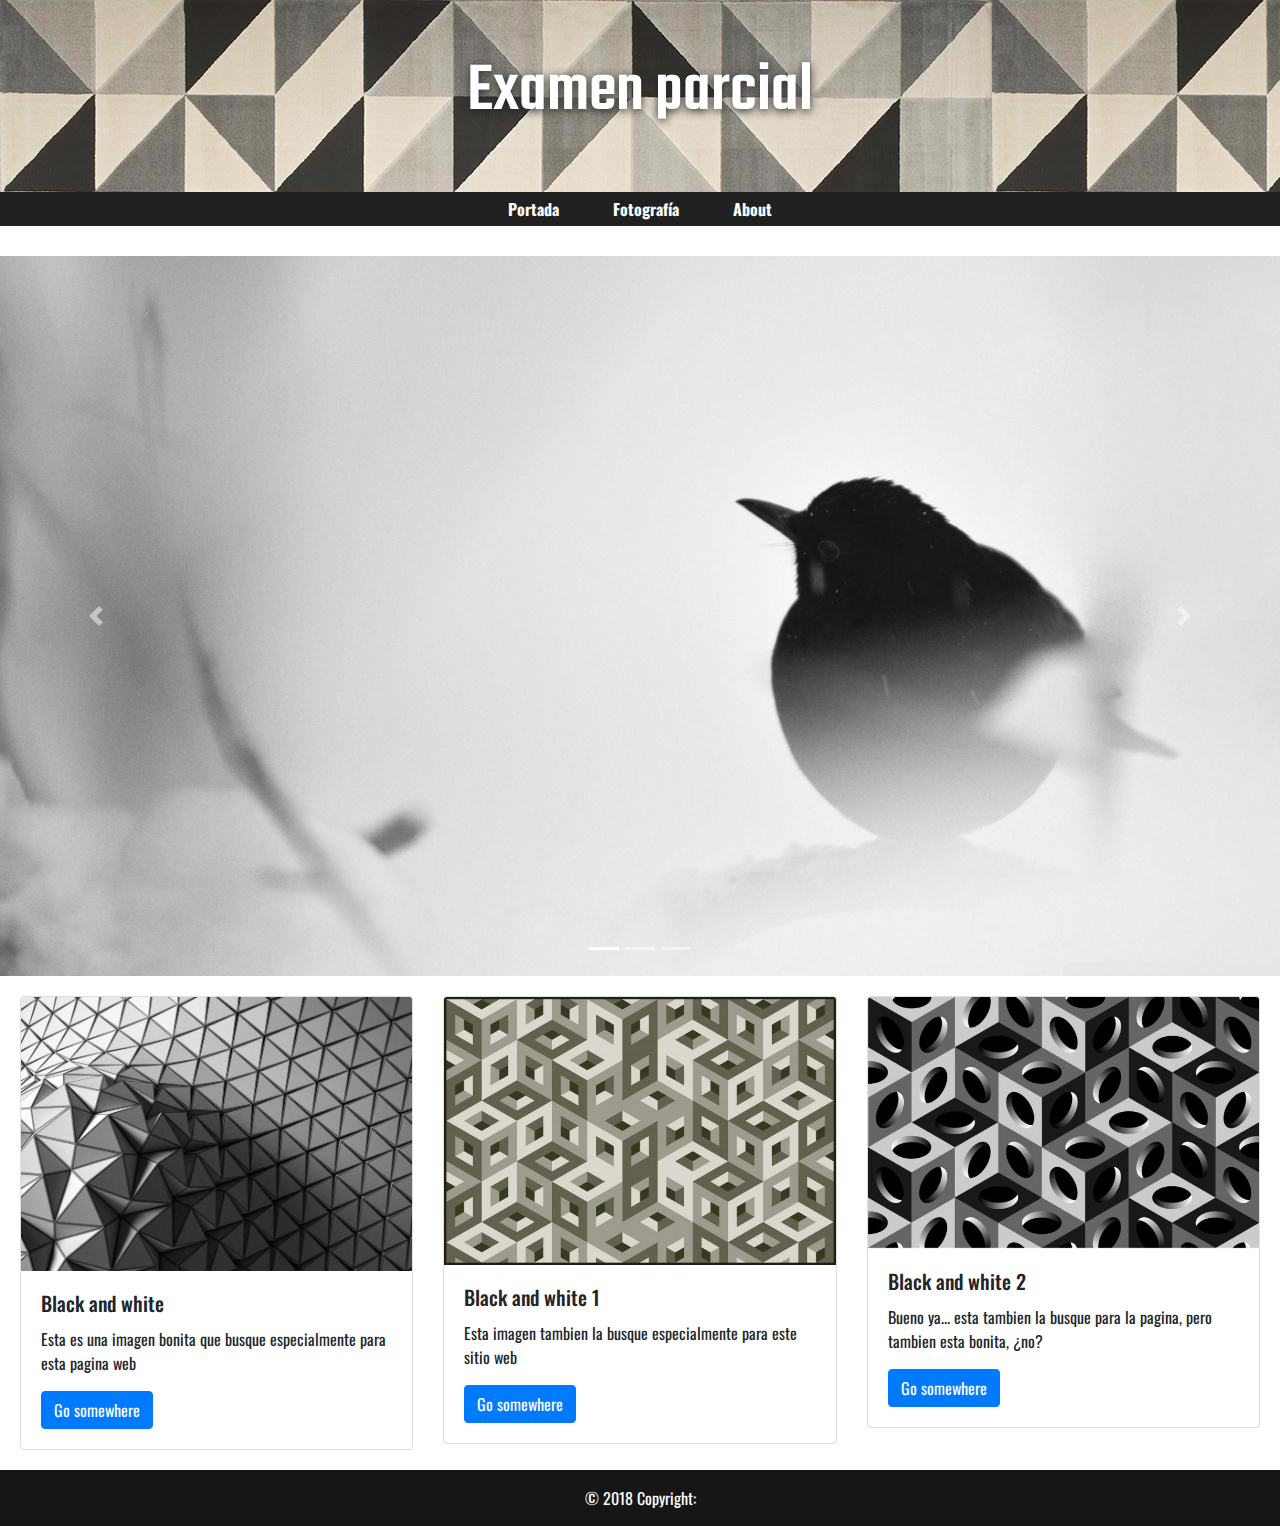
<file: public/index.html>
<!DOCTYPE html>
<html lang="en">
<head>
    <meta charset="UTF-8">
        <meta name="viewport" content="width=device-width, initial-scale=1.0">
        <meta http-equiv="X-UA-Compatible" content="ie=edge">
        <title>Document</title>
            <link rel="stylesheet" href="https://maxcdn.bootstrapcdn.com/bootstrap/4.0.0/css/bootstrap.min.css" integrity="sha384-Gn5384xqQ1aoWXA+058RXPxPg6fy4IWvTNh0E263XmFcJlSAwiGgFAW/dAiS6JXm" crossorigin="anonymous">
       <link rel="stylesheet" href="css/estilos.css">     
</head>
<body>
        <header>
                <h1>Examen parcial</h1>
            </header>
            <nav>
            <!--  la ventana con pestañas  -->
                <ul>
                    <li><a class="resaltar" href="index.html">Portada</a></li>
                    <li><a href="foto.html">Fotografía</a></li>
                    <li><a href="about.html">About</a></li>
                </ul>
            </nav>

             <!--  carrusel  -->
             <div id="carouselExampleIndicators" class="carousel slide" data-ride="carousel">
                    <ol class="carousel-indicators">
                      <li data-target="#carouselExampleIndicators" data-slide-to="0" class="active"></li>
                      <li data-target="#carouselExampleIndicators" data-slide-to="1"></li>
                      <li data-target="#carouselExampleIndicators" data-slide-to="2"></li>
                    </ol>
                    <div class="carousel-inner">
                      <div class="carousel-item active">
                        <img class="d-block w-100" src="images/1.jpg" alt="First slide">
                      </div>
                      <div class="carousel-item">
                        <img class="d-block w-100" src="images/2.jpg" alt="Second slide">
                      </div>
                      <div class="carousel-item">
                        <img class="d-block w-100" src="images/3.jpg" alt="Third slide">
                      </div>
                    </div>
                    <a class="carousel-control-prev" href="#carouselExampleIndicators" role="button" data-slide="prev">
                      <span class="carousel-control-prev-icon" aria-hidden="true"></span>
                      <span class="sr-only">Previous</span>
                    </a>
                    <a class="carousel-control-next" href="#carouselExampleIndicators" role="button" data-slide="next">
                      <span class="carousel-control-next-icon" aria-hidden="true"></span>
                      <span class="sr-only">Next</span>
                    </a>
                  </div>

                  <!--  tarjetas  -->
                  <div class="container-1">
                        <div class="row">
                            <div class="col">
                                <div class="card">
                                    <img class="card-img-top" src="images/a.jpg" class="img-responsive" alt="Card image cap">
                                    <div class="card-body">
                                      <h5 class="card-title">Black and white</h5>
                                      <p class="card-text">Esta es una imagen bonita que busque especialmente para esta pagina web</p>
                                      <a href="#" class="btn btn-primary">Go somewhere</a>
                                    </div>
                                  </div>
                            </div>
                            <div class="col">
                                <div class="card">
                                    <img class="card-img-top" src="images/b.jpg" class="img-responsive" alt="Card image cap">
                                    <div class="card-body">
                                      <h5 class="card-title">Black and white 1</h5>
                                      <p class="card-text">Esta imagen tambien la busque especialmente para este sitio web</p>
                                      <a href="#" class="btn btn-primary">Go somewhere</a>
                                    </div>
                                  </div>
                            </div>
                            <div class="col">
                                <div class="card">
                                    <img class="card-img-top" src="images/c.jpg" class="img-responsive" alt="Card image cap">
                                    <div class="card-body">
                                      <h5 class="card-title">Black and white 2</h5>
                                      <p class="card-text">Bueno ya... esta tambien la busque para la pagina, pero tambien esta bonita, ¿no? </p>
                                      <a href="#" class="btn btn-primary">Go somewhere</a>
                                    </div>
                                  </div>
                            </div>
                        </div>
                    </div>

            

                    <!--  pie de pag  -->
                  <div class="container-fluid">
                        <div class="container">
                            <div class="row">
                                <div class="col text-center pt-3">
                                  <p>© 2018 Copyright:</p>
                
                                </div>
                            </div>
                        </div>
                    </div>

                    <!--  bootstrap  -->
                    <script src="https://code.jquery.com/jquery-3.2.1.slim.min.js" integrity="sha384-KJ3o2DKtIkvYIK3UENzmM7KCkRr/rE9/Qpg6aAZGJwFDMVNA/GpGFF93hXpG5KkN" crossorigin="anonymous"></script>
                    <script src="https://cdnjs.cloudflare.com/ajax/libs/popper.js/1.12.9/umd/popper.min.js" integrity="sha384-ApNbgh9B+Y1QKtv3Rn7W3mgPxhU9K/ScQsAP7hUibX39j7fakFPskvXusvfa0b4Q" crossorigin="anonymous"></script>
                    <script src="https://maxcdn.bootstrapcdn.com/bootstrap/4.0.0/js/bootstrap.min.js" integrity="sha384-JZR6Spejh4U02d8jOt6vLEHfe/JQGiRRSQQxSfFWpi1MquVdAyjUar5+76PVCmYl" crossorigin="anonymous"></script>
    
</body>
</html>
</file>
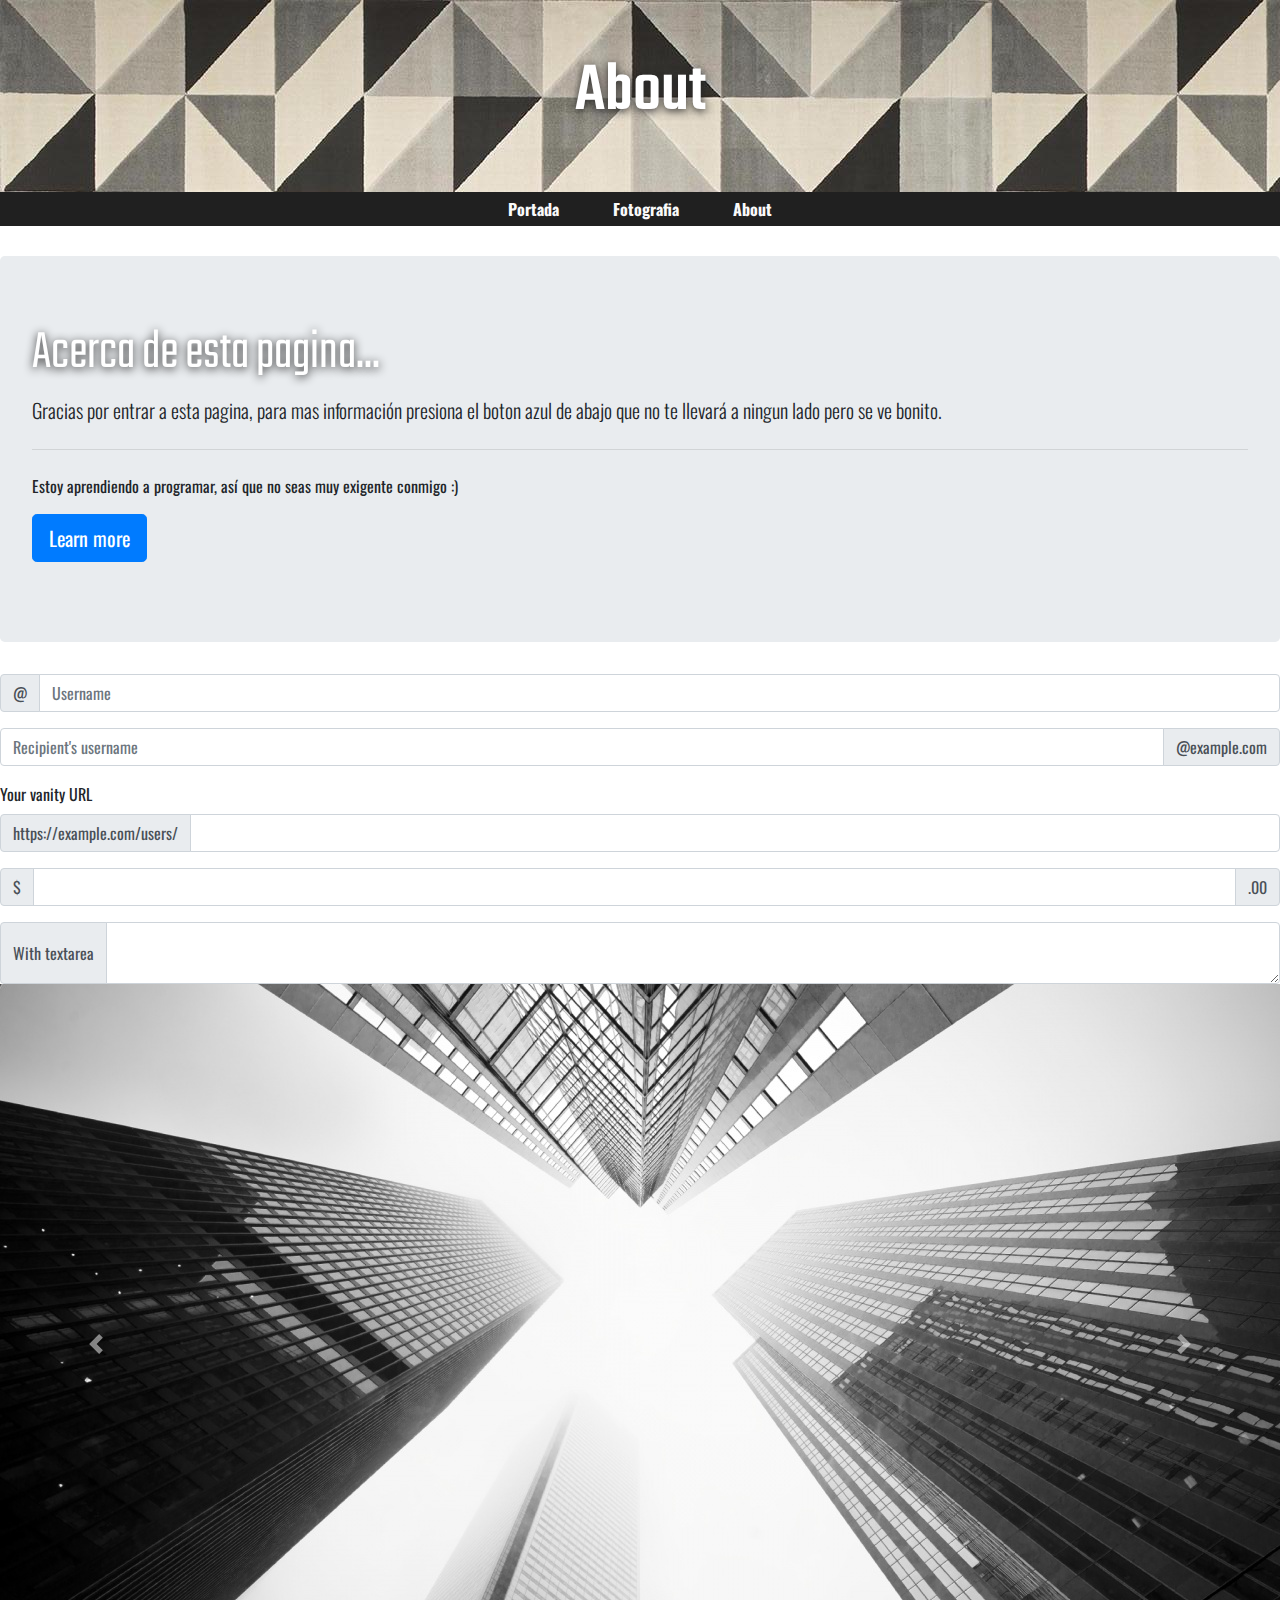
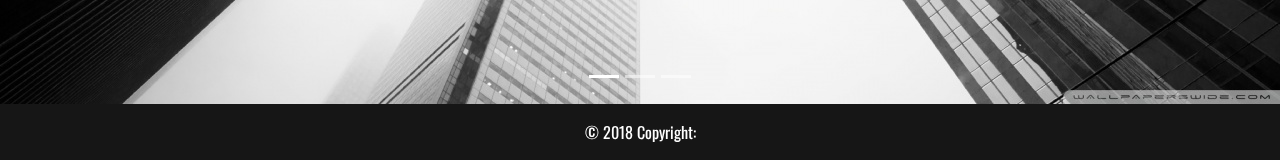
<file: public/about.html>
<!DOCTYPE html>
<html lang="en">
<head>
    <meta charset="UTF-8">
        <meta name="viewport" content="width=device-width, initial-scale=1.0">
        <meta http-equiv="X-UA-Compatible" content="ie=edge">
        <title>Document</title>
            <link rel="stylesheet" href="https://maxcdn.bootstrapcdn.com/bootstrap/4.0.0/css/bootstrap.min.css" integrity="sha384-Gn5384xqQ1aoWXA+058RXPxPg6fy4IWvTNh0E263XmFcJlSAwiGgFAW/dAiS6JXm" crossorigin="anonymous">
       <link rel="stylesheet" href="css/estilos.css">     
</head>
<body>
        <header>
                <h1>About</h1>
            </header>
            <nav>
            <!--  la ventana con pestañas  -->
                <ul>
                    <li><a href="index.html">Portada</a></li>
                    <li><a href="foto.html">Fotografia</a></li>
                    <li><a class="resaltar" href="about.html">About</a></li>
                   
                </ul>
            </nav>

            <!--  jumbotron  -->
            <div class="jumbotron">
                    <h1 class="display-4">Acerca de esta pagina...</h1>
                    <p class="lead">Gracias por entrar a esta pagina, para mas información presiona el boton azul de abajo que no te llevará a ningun lado pero se ve bonito.</p>
                    <hr class="my-4">
                    <p>Estoy aprendiendo a programar, así que no seas muy exigente conmigo :) </p>
                    <p class="lead">
                      <a class="btn btn-primary btn-lg" href="#" role="button">Learn more</a>
                    </p>
                  </div>

                  <!--  formulario  -->
                  <div class="input-group mb-3">
                        <div class="input-group-prepend">
                          <span class="input-group-text" id="basic-addon1">@</span>
                        </div>
                        <input type="text" class="form-control" placeholder="Username" aria-label="Username" aria-describedby="basic-addon1">
                      </div>
                      
                      <div class="input-group mb-3">
                        <input type="text" class="form-control" placeholder="Recipient's username" aria-label="Recipient's username" aria-describedby="basic-addon2">
                        <div class="input-group-append">
                          <span class="input-group-text" id="basic-addon2">@example.com</span>
                        </div>
                      </div>
                      
                      <label for="basic-url">Your vanity URL</label>
                      <div class="input-group mb-3">
                        <div class="input-group-prepend">
                          <span class="input-group-text" id="basic-addon3">https://example.com/users/</span>
                        </div>
                        <input type="text" class="form-control" id="basic-url" aria-describedby="basic-addon3">
                      </div>
                      
                      <div class="input-group mb-3">
                        <div class="input-group-prepend">
                          <span class="input-group-text">$</span>
                        </div>
                        <input type="text" class="form-control" aria-label="Amount (to the nearest dollar)">
                        <div class="input-group-append">
                          <span class="input-group-text">.00</span>
                        </div>
                      </div>
                      
                      <div class="input-group">
                        <div class="input-group-prepend">
                          <span class="input-group-text">With textarea</span>
                        </div>
                        <textarea class="form-control" aria-label="With textarea"></textarea>
                      </div>


                  <!--  carrusel  -->
             <div id="carouselExampleIndicators" class="carousel slide" data-ride="carousel">
                    <ol class="carousel-indicators">
                      <li data-target="#carouselExampleIndicators" data-slide-to="0" class="active"></li>
                      <li data-target="#carouselExampleIndicators" data-slide-to="1"></li>
                      <li data-target="#carouselExampleIndicators" data-slide-to="2"></li>
                    </ol>
                    <div class="carousel-inner">
                      <div class="carousel-item active">
                        <img class="d-block w-100" src="images/1a.jpg" alt="First slide">
                      </div>
                      <div class="carousel-item">
                        <img class="d-block w-100" src="images/2a.jpg" alt="Second slide">
                      </div>
                      <div class="carousel-item">
                        <img class="d-block w-100" src="images/3a.jpg" alt="Third slide">
                      </div>
                    </div>
                    <a class="carousel-control-prev" href="#carouselExampleIndicators" role="button" data-slide="prev">
                      <span class="carousel-control-prev-icon" aria-hidden="true"></span>
                      <span class="sr-only">Previous</span>
                    </a>
                    <a class="carousel-control-next" href="#carouselExampleIndicators" role="button" data-slide="next">
                      <span class="carousel-control-next-icon" aria-hidden="true"></span>
                      <span class="sr-only">Next</span>
                    </a>
                  </div>


             <!--  pie de pag  -->
             <div class="container-fluid">
                    <div class="container">
                        <div class="row">
                            <div class="col text-center pt-3">
                              <p>© 2018 Copyright:</p>
            
                            </div>
                        </div>
                    </div>
                </div>
    
                 <!--  bootstrap  -->
                 <script src="https://code.jquery.com/jquery-3.2.1.slim.min.js" integrity="sha384-KJ3o2DKtIkvYIK3UENzmM7KCkRr/rE9/Qpg6aAZGJwFDMVNA/GpGFF93hXpG5KkN" crossorigin="anonymous"></script>
                 <script src="https://cdnjs.cloudflare.com/ajax/libs/popper.js/1.12.9/umd/popper.min.js" integrity="sha384-ApNbgh9B+Y1QKtv3Rn7W3mgPxhU9K/ScQsAP7hUibX39j7fakFPskvXusvfa0b4Q" crossorigin="anonymous"></script>
                 <script src="https://maxcdn.bootstrapcdn.com/bootstrap/4.0.0/js/bootstrap.min.js" integrity="sha384-JZR6Spejh4U02d8jOt6vLEHfe/JQGiRRSQQxSfFWpi1MquVdAyjUar5+76PVCmYl" crossorigin="anonymous"></script>
 
</body>
</html>
</file>
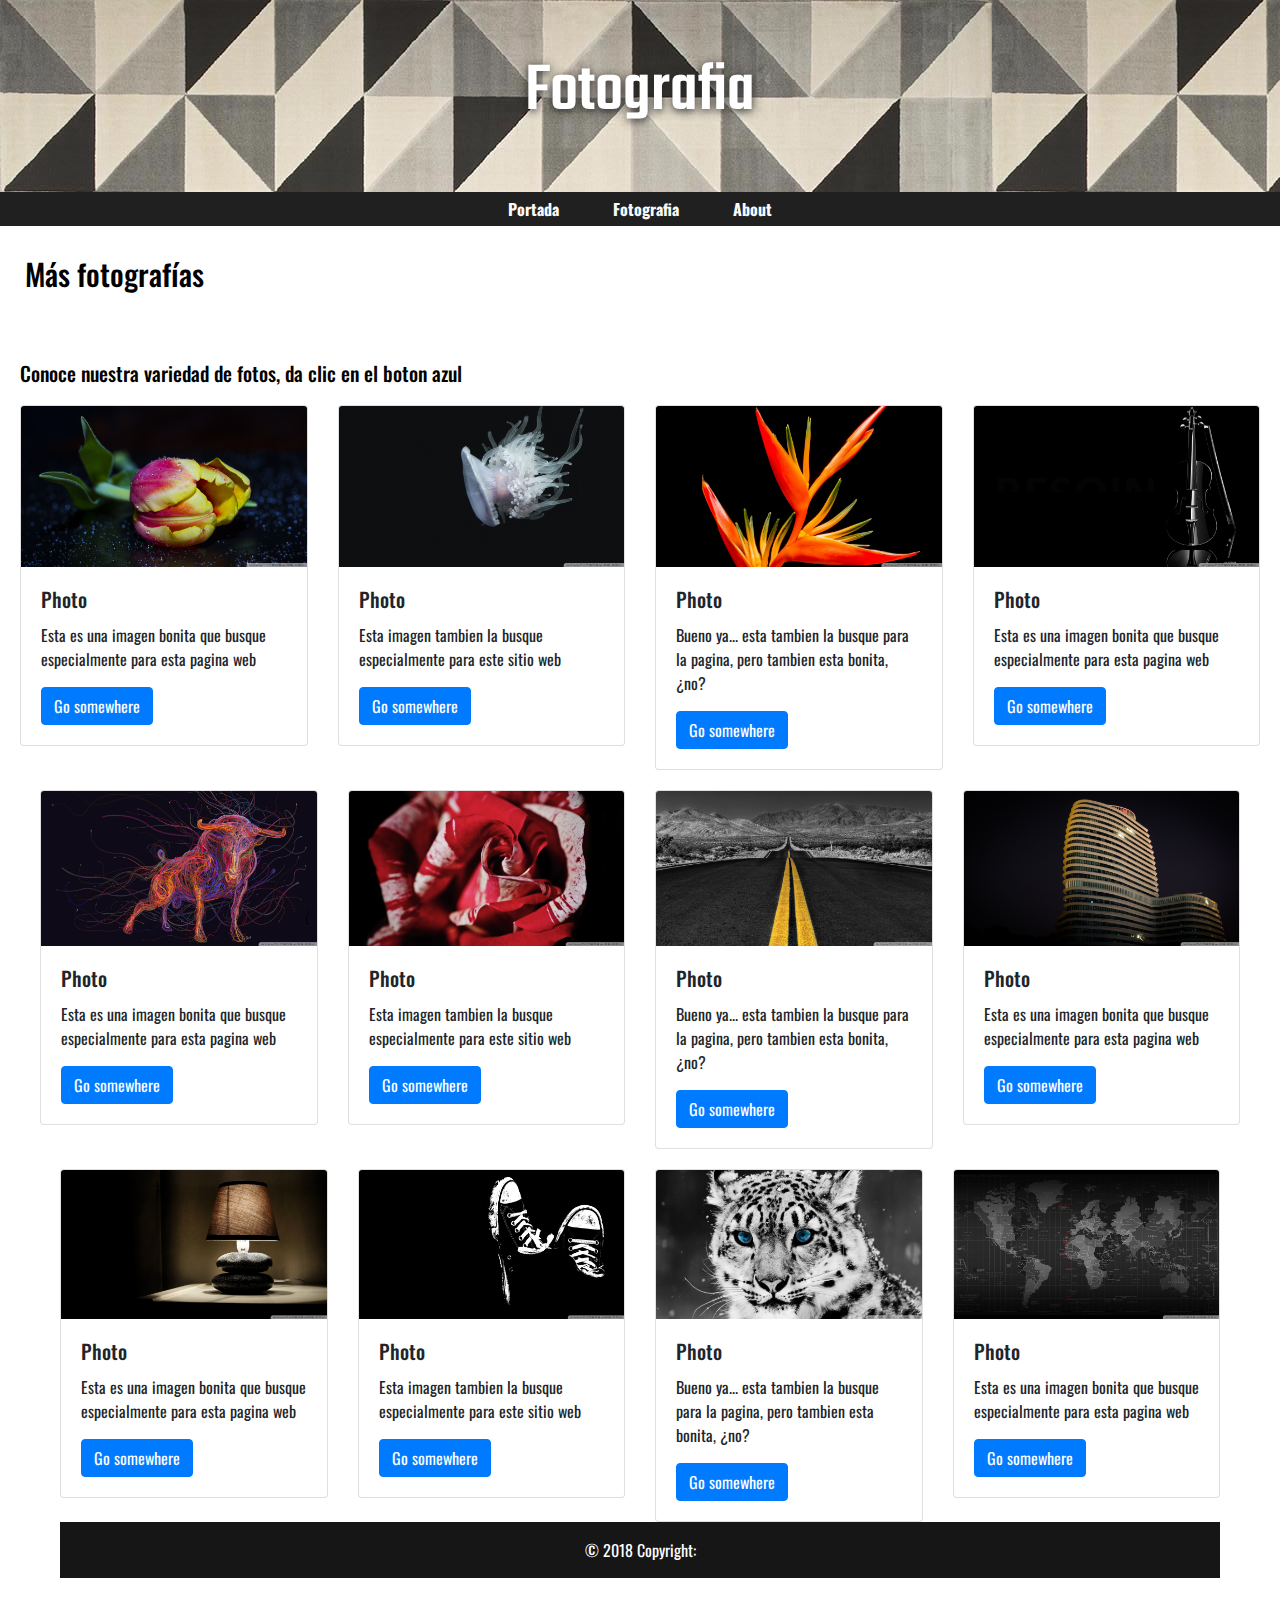
<file: public/foto.html>
<!DOCTYPE html>
<html lang="en">
<head>
    <meta charset="UTF-8">
        <meta name="viewport" content="width=device-width, initial-scale=1.0">
        <meta http-equiv="X-UA-Compatible" content="ie=edge">
        <title>Document</title>
            <link rel="stylesheet" href="https://maxcdn.bootstrapcdn.com/bootstrap/4.0.0/css/bootstrap.min.css" integrity="sha384-Gn5384xqQ1aoWXA+058RXPxPg6fy4IWvTNh0E263XmFcJlSAwiGgFAW/dAiS6JXm" crossorigin="anonymous">
       <link rel="stylesheet" href="css/estilos.css">     
</head>
<body>
        <header>
                <h1>Fotografia </h1>
            </header>
            <nav>
            <!--  la ventana con pestañas  -->
                <ul>
                    <li><a href="index.html">Portada</a></li>
                    <li><a class="resaltar" href="foto.html">Fotografia </a></li>
                    <li><a href="about.html">About</a></li>
                   
                </ul>
            </nav>

           
                <h2>Más fotografías</h2> <br>
                <h3>Conoce nuestra variedad de fotos, da clic en el boton azul </h3>
        
            <!--  tarjetas  -->
            <div class="container-1">
                    <div class="row">
                        <div class="col">
                            <div class="card">
                                <img class="card-img-top" src="images/9.jpg" class="img-responsive" alt="Card image cap">
                                <div class="card-body">
                                  <h5 class="card-title">Photo</h5>
                                  <p class="card-text">Esta es una imagen bonita que busque especialmente para esta pagina web</p>
                                  <a href="#" class="btn btn-primary">Go somewhere</a>
                                </div>
                              </div>
                        </div>
                        <div class="col">
                            <div class="card">
                                <img class="card-img-top" src="images/10.jpg" class="img-responsive" alt="Card image cap">
                                <div class="card-body">
                                  <h5 class="card-title">Photo</h5>
                                  <p class="card-text">Esta imagen tambien la busque especialmente para este sitio web</p>
                                  <a href="#" class="btn btn-primary">Go somewhere</a>
                                </div>
                              </div>
                        </div>
                        <div class="col">
                            <div class="card">
                                <img class="card-img-top" src="images/11.jpg" class="img-responsive" alt="Card image cap">
                                <div class="card-body">
                                  <h5 class="card-title">Photo</h5>
                                  <p class="card-text">Bueno ya... esta tambien la busque para la pagina, pero tambien esta bonita, ¿no? </p>
                                  <a href="#" class="btn btn-primary">Go somewhere</a>
                                </div>
                              </div>
                        </div>
                        <div class="col">
                                <div class="card">
                                    <img class="card-img-top" src="images/12.jpg" class="img-responsive" alt="Card image cap">
                                    <div class="card-body">
                                      <h5 class="card-title">Photo</h5>
                                      <p class="card-text">Esta es una imagen bonita que busque especialmente para esta pagina web</p>
                                      <a href="#" class="btn btn-primary">Go somewhere</a>
                                    </div>
                                  </div>
                                  
                    </div>
                </div>



                <div class="container-1">
                        <div class="row">
                            <div class="col">
                                <div class="card">
                                    <img class="card-img-top" src="images/13.jpg" class="img-responsive" alt="Card image cap">
                                    <div class="card-body">
                                      <h5 class="card-title">Photo</h5>
                                      <p class="card-text">Esta es una imagen bonita que busque especialmente para esta pagina web</p>
                                      <a href="#" class="btn btn-primary">Go somewhere</a>
                                    </div>
                                  </div>
                            </div>
                            <div class="col">
                                <div class="card">
                                    <img class="card-img-top" src="images/14.jpg" class="img-responsive" alt="Card image cap">
                                    <div class="card-body">
                                      <h5 class="card-title">Photo</h5>
                                      <p class="card-text">Esta imagen tambien la busque especialmente para este sitio web</p>
                                      <a href="#" class="btn btn-primary">Go somewhere</a>
                                    </div>
                                  </div>
                            </div>
                            <div class="col">
                                <div class="card">
                                    <img class="card-img-top" src="images/15.jpg" class="img-responsive" alt="Card image cap">
                                    <div class="card-body">
                                      <h5 class="card-title">Photo</h5>
                                      <p class="card-text">Bueno ya... esta tambien la busque para la pagina, pero tambien esta bonita, ¿no? </p>
                                      <a href="#" class="btn btn-primary">Go somewhere</a>
                                    </div>
                                  </div>
                            </div>
                            <div class="col">
                                    <div class="card">
                                        <img class="card-img-top" src="images/16.jpg" class="img-responsive" alt="Card image cap">
                                        <div class="card-body">
                                          <h5 class="card-title">Photo</h5>
                                          <p class="card-text">Esta es una imagen bonita que busque especialmente para esta pagina web</p>
                                          <a href="#" class="btn btn-primary">Go somewhere</a>
                                        </div>
                                      </div>
                                      
                        </div>
                    </div>


                    <div class="container-1">
                            <div class="row">
                                <div class="col">
                                    <div class="card">
                                        <img class="card-img-top" src="images/17.jpg" class="img-responsive" alt="Card image cap">
                                        <div class="card-body">
                                          <h5 class="card-title">Photo</h5>
                                          <p class="card-text">Esta es una imagen bonita que busque especialmente para esta pagina web</p>
                                          <a href="#" class="btn btn-primary">Go somewhere</a>
                                        </div>
                                      </div>
                                </div>
                                <div class="col">
                                    <div class="card">
                                        <img class="card-img-top" src="images/18.jpg" class="img-responsive" alt="Card image cap">
                                        <div class="card-body">
                                          <h5 class="card-title">Photo</h5>
                                          <p class="card-text">Esta imagen tambien la busque especialmente para este sitio web</p>
                                          <a href="#" class="btn btn-primary">Go somewhere</a>
                                        </div>
                                      </div>
                                </div>
                                <div class="col">
                                    <div class="card">
                                        <img class="card-img-top" src="images/19.jpg" class="img-responsive" alt="Card image cap">
                                        <div class="card-body">
                                          <h5 class="card-title">Photo</h5>
                                          <p class="card-text">Bueno ya... esta tambien la busque para la pagina, pero tambien esta bonita, ¿no? </p>
                                          <a href="#" class="btn btn-primary">Go somewhere</a>
                                        </div>
                                      </div>
                                </div>
                                <div class="col">
                                        <div class="card">
                                            <img class="card-img-top" src="images/20.jpg" class="img-responsive" alt="Card image cap">
                                            <div class="card-body">
                                              <h5 class="card-title">Photo</h5>
                                              <p class="card-text">Esta es una imagen bonita que busque especialmente para esta pagina web</p>
                                              <a href="#" class="btn btn-primary">Go somewhere</a>
                                            </div>
                                          </div>
                                          
                            </div>
                        </div>



             <!--  pie de pag  -->
             <div class="container-fluid">
                    <div class="container">
                        <div class="row">
                            <div class="col text-center pt-3">
                              <p>© 2018 Copyright:</p>
            
                            </div>
                        </div>
                    </div>
                </div>

                 <!--  bootstrap  -->
                 <script src="https://code.jquery.com/jquery-3.2.1.slim.min.js" integrity="sha384-KJ3o2DKtIkvYIK3UENzmM7KCkRr/rE9/Qpg6aAZGJwFDMVNA/GpGFF93hXpG5KkN" crossorigin="anonymous"></script>
                 <script src="https://cdnjs.cloudflare.com/ajax/libs/popper.js/1.12.9/umd/popper.min.js" integrity="sha384-ApNbgh9B+Y1QKtv3Rn7W3mgPxhU9K/ScQsAP7hUibX39j7fakFPskvXusvfa0b4Q" crossorigin="anonymous"></script>
                 <script src="https://maxcdn.bootstrapcdn.com/bootstrap/4.0.0/js/bootstrap.min.js" integrity="sha384-JZR6Spejh4U02d8jOt6vLEHfe/JQGiRRSQQxSfFWpi1MquVdAyjUar5+76PVCmYl" crossorigin="anonymous"></script>
 
    
</body>
</html>
</file>
<file: public/css/estilos.css>
@import url('https://fonts.googleapis.com/css?family=Oswald|Teko:700');

h1{
    font-family: 'Teko', sans-serif;
    font-size: 70px;
    color: rgb(255, 255, 255);
    text-shadow: 0px 2px 10px rgb(36, 36, 36);
}

body {
    font-family: 'Oswald', sans-serif;
}

header{
	background-image: url(../images/head.jpg);
	/*para modificar el ancho de la imagen*/
	padding:50px;
	/*para alinear el titulo o texto*/
	text-align:center;
	color:rgb(0, 0, 0);
    font-size: 25px;
    
}

h2{
    font-family: 'Oswald', sans-serif;
    font-size: 30px;
    color: rgb(0, 0, 0);
    margin: 25px;
}

h3{
    font-family: 'Oswald', sans-serif;
    font-size: 20px;
    color: rgb(0, 0, 0);
    margin: 20px;
}




        nav{
            /* este cambio es para unicamente hacer un rectangulo en lo que nav incluye*/
            background-color:rgb(32, 32, 32);
            
        
        }

        nav ul{
            /* para quitarle las bolitas a los URLs de los linkk o sea    °hola  */
            list-style: none;
            /*Para quitar el espacio bacio entre los URLs y el background*/
            padding: 0;
            /* para quitar los margenes extra que se hacen entre el background y el cuadro creado para dividir los URLS...*/
            margin:0 0 30px;
            text-align: center;
            
        }

        nav ul li{
            /*para hacer que los URLs no salgan en renglones separados si no como pestañas en la misma linea*/
            display: inline-block;
            /*para ponerle espacio entre URLs y URLs*/
            /* para aplicar el margin, el primer digito es arriba, el segundo derecha, el tercero abajo y el ultimo izquierda*/
            margin:5px 25px 5px;
            /* los pixeles son medidas absolutas y los % son medidas relativas*/
            
            
        }

        nav ul li a{
            /*en este punto se hará que cada URL tenga un color determinado y no por default*/
            font-weight: bold; /* para poner el texto en negritas*/
            color:#fafafa;
            /* text decoration te deja quitar la líne del texto o URL*/
            text-decoration: none;
    
            
        }

        .container{
            background-color: rgb(22, 22, 22);
            color: white;
        }

        .container-fluid{
            background-color: rgb(22, 22, 22);
        }

        .container-1{
            margin:20px;
        }
</file>
